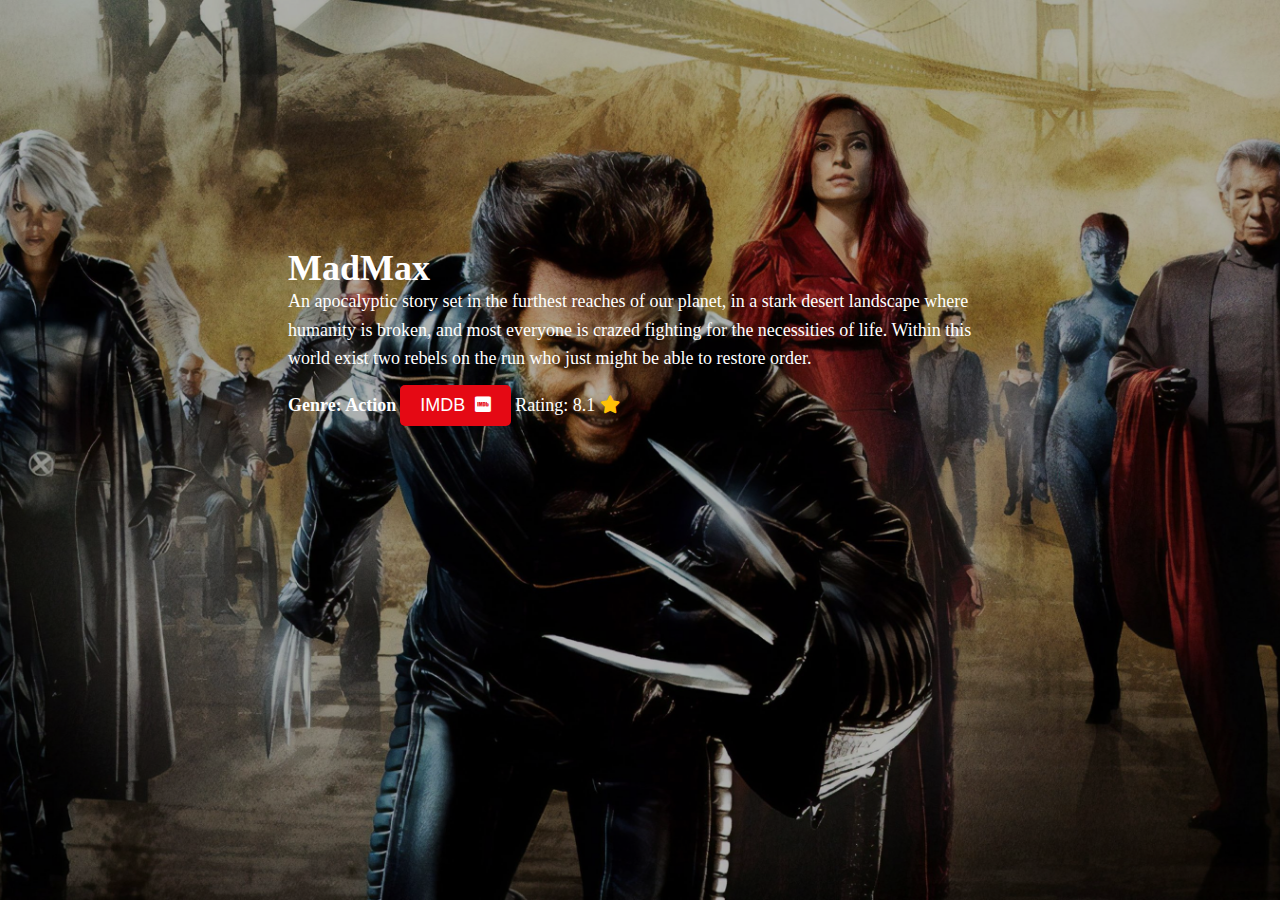
<file: front.html>
<!DOCTYPE html>
<html lang="en">
<head>
    <meta charset="UTF-8">
    <meta name="viewport" content="width=device-width, initial-scale=1.0">
    <title>Film Review</title>
    <link rel="stylesheet" href="https://cdnjs.cloudflare.com/ajax/libs/font-awesome/6.0.0-beta3/css/all.min.css">
    <style>
        body, html {
            margin: 0;
            padding: 0;
            height: 100%;
        }

        .container {
            position: relative;
            width: 100%;
            height: 100vh;

        }

        .film-poster {
            width: 100%;
            height: 100%;
            object-fit: cover;
            position: absolute;
            z-index: 1;
            filter: brightness(50%);
            transition: filter 0.3s ease;
        }

        .film-poster:hover {
            filter: brightness(70%);
        }

        .review-box {
            position: relative;
            top: 23%;
            margin: auto;
            text-align: center;
            justify-content: center;
            padding: 30px;
            max-width: 80%;
            text-align: left;
            line-height: 13px;
            z-index: 1;
            width: 55%;
            height: 15%;
        }

        .review-box h2 {
            color: white;
            line-height: 2px;
            font-size: 36px;
            margin-bottom: 3px;
        }

        .review-box p {

            color: white;
            font-size: 18px;
            line-height: 1.6;
            margin-bottom: 0px;
        }

        .genre {
            color: #ffc107;
            font-weight: bold;
            margin-bottom: 20px;
            display: inline-block;
        }

        .imdb-btn {
            background-color: #e50914;
            border: none;
            color: #fff;
            padding: 10px 20px;
            font-size: 18px;
            border-radius: 5px;
            cursor: pointer;
            transition: background-color 0.3s ease;
            text-transform: uppercase;
        }

        .imdb-btn:hover {
            background-color: #bf0813;
        }

        .rating {
            font-size: 24px;
            margin-top: 10px;
            display: inline-block;
        }
    </style>
</head>
<body>
    <div class="container">
        <img src="images/xman.jpg" alt="Film Poster" class="film-poster">
        <div class="review-box">
            <h2>MadMax</h2>
            <p>An apocalyptic story set in the furthest reaches of our planet, in a stark desert landscape where
                humanity is broken, and most everyone is crazed fighting for the necessities of life. Within this world
                exist two rebels on the run who just might be able to restore order.</p>
            <p class="genre">Genre: Action</p>
            <button class="imdb-btn">IMDB <i class="fab fa-imdb" style="margin-left: 5px;"></i></button>
            <p class="rating">Rating: 8.1 <i class="fas fa-star" style="color: #ffc107;"></i></p>
        </div>
    </div>
</body>
</html>
</file>
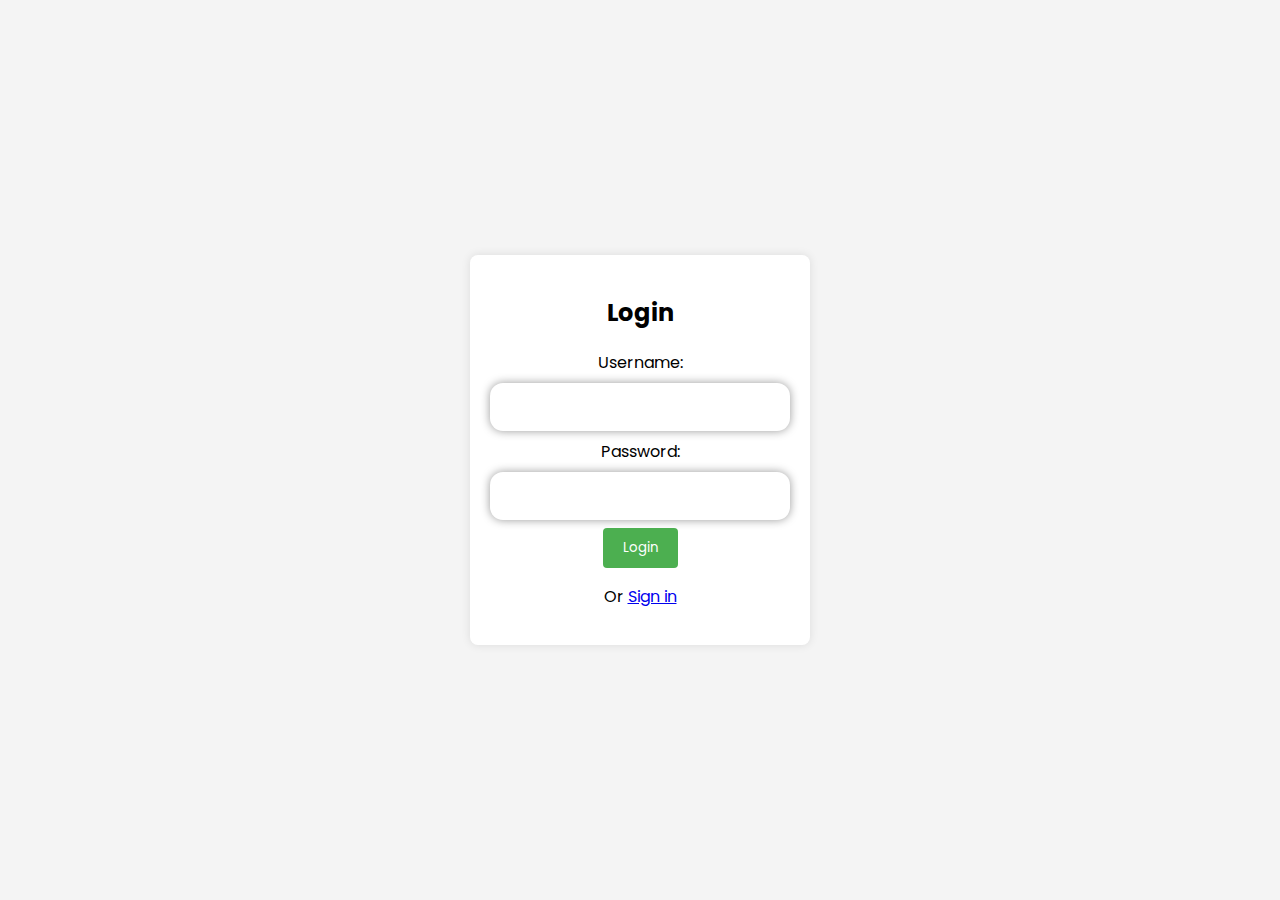
<file: filmlogin/login.html>
<!DOCTYPE html>
<html lang="en">
<head>
    <meta charset="UTF-8">
    <meta name="viewport" content="width=device-width, initial-scale=1.0">
    <title>Login Form</title>
    <meta name="google-signin-client_id" content="414763617640-qek2bh04mqt8vp9bufknn1spegkc7nvb.apps.googleusercontent.com">
    <link rel="stylesheet" href="https://cdnjs.cloudflare.com/ajax/libs/font-awesome/6.0.0-beta3/css/all.min.css">
    <script src="https://ajax.googleapis.com/ajax/libs/jquery/3.7.1/jquery.min.js"></script>
    <style>
        @import url('https://fonts.googleapis.com/css2?family=Poppins:wght@400;500&display=swap');

        * {
            font-family: 'Poppins', sans-serif;
            scroll-behavior: smooth;
        }

        body {
            background-color: #f4f4f4;
            margin: 0;
            padding: 0;
            display: flex;
            align-items: center;
            justify-content: center;
            height: 100vh;
        }

        .container {
            background-color: #fff;
            box-shadow: 0 0 10px rgba(0, 0, 0, 0.1);
            padding: 20px;
            border-radius: 8px;
            width: 300px;
            text-align: center;
            transition: transform 0.3s ease-in-out;
        }

        .container:hover {
            transform: scale(1.05);
        }

        input {
            width: 100%;
            padding: 14px;
            margin: 8px 0;
            box-sizing: border-box;
            transition: border-color 0.3s ease-in-out;
            border: none;
            border-radius: 13px;
            box-shadow: 0 0 10px rgba(0, 0, 0, 0.4);
        }

        input:focus {
            border-color: #4caf50;
        }

        button {
            background-color: #4caf50;
            color: #fff;
            padding: 10px 20px;
            border: none;
            border-radius: 4px;
            cursor: pointer;
            transition: background-color 0.3s ease-in-out;
        }

        button:hover {
            background-color: #45a049;
        }

        .google-btn {
            background-color: #4285F4;
            color: #fff;
            transition: background-color 0.3s ease-in-out;
        }

        .google-btn:hover {
            background-color: #357ae8;
        }
    </style>
</head>
<body>
    <div class="container">
        <h2>Login</h2>
        <div id="loginForm">
            <label >Username:</label>
            <input type="text" id="username"  required>

            <label >Password:</label>
            <input type="password" id="password" required>

            <button  onclick="login()">Login</button>
        </div>

        <div>
            <p>Or <a href="signup.php">Sign in</a></p>
        </div>
    </div>
</body>
<script type="text/javascript" src="../index.js"></script>
</html>
</file>
